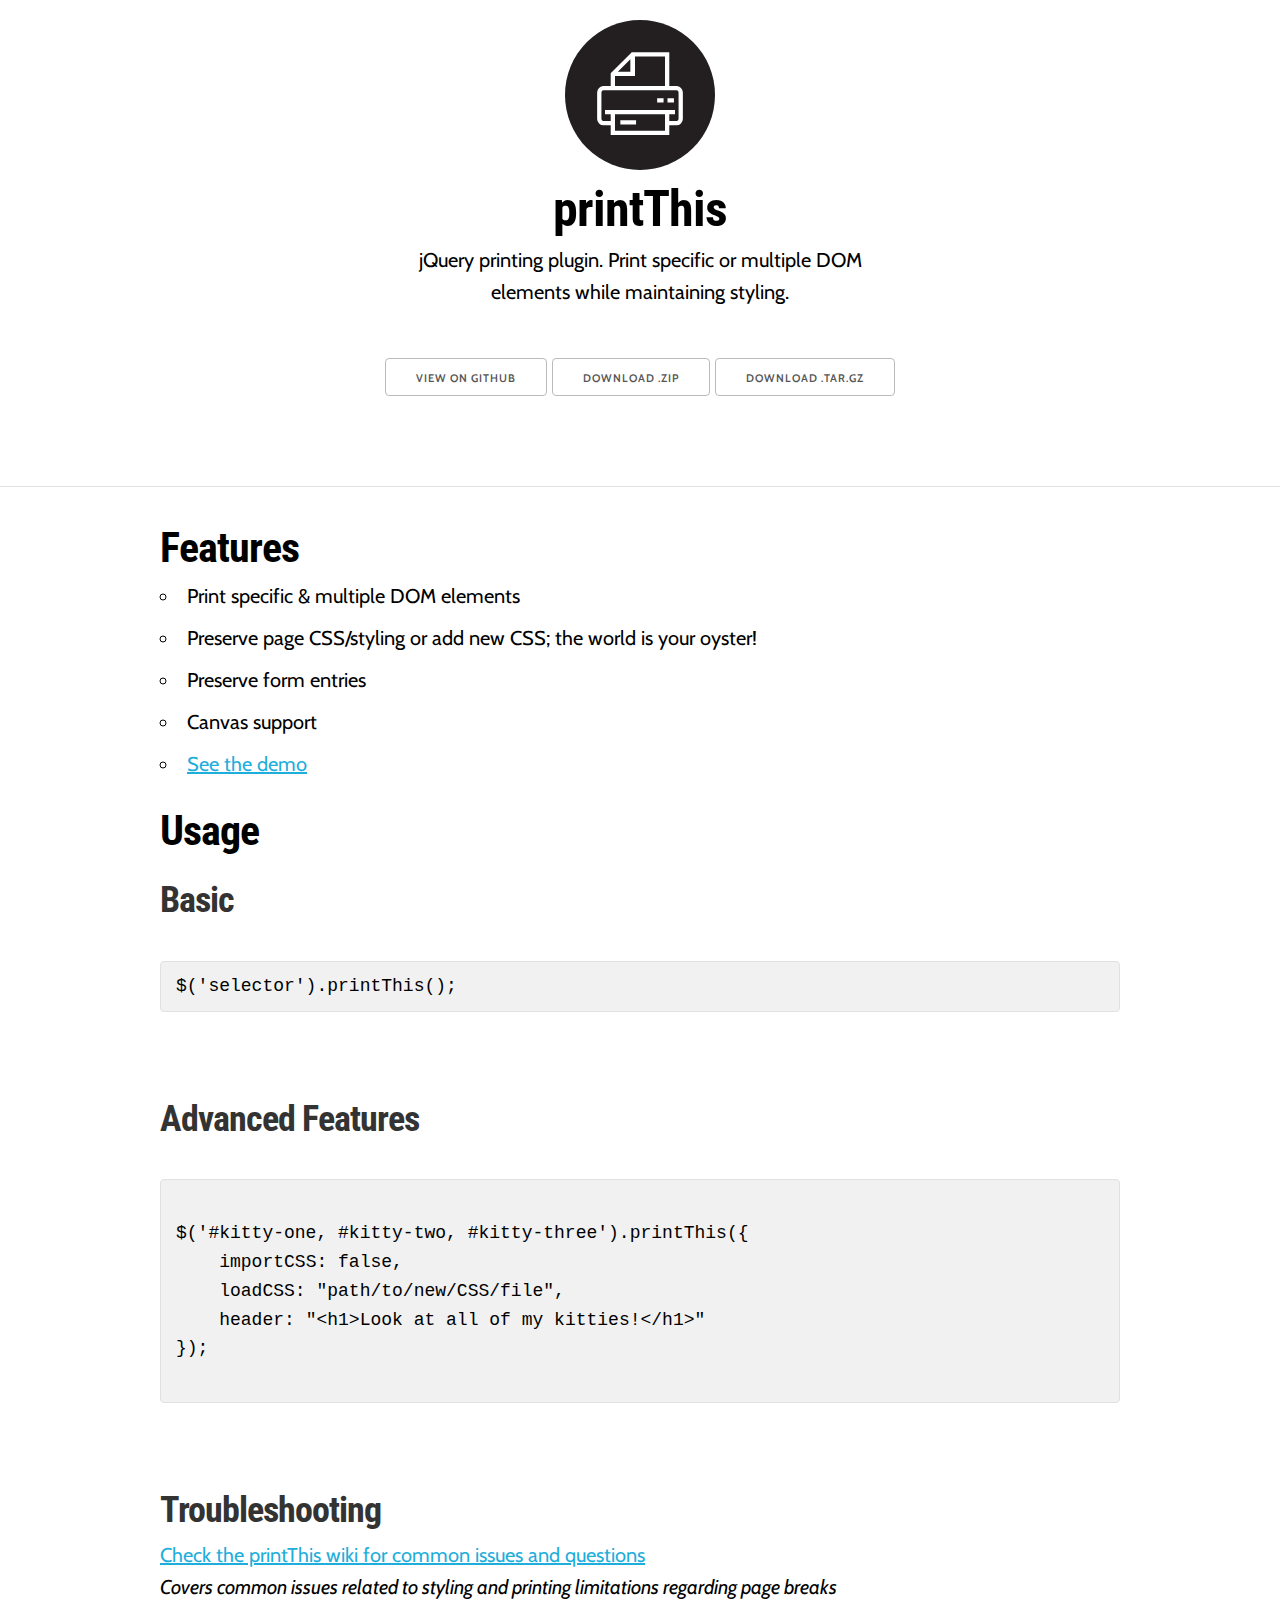
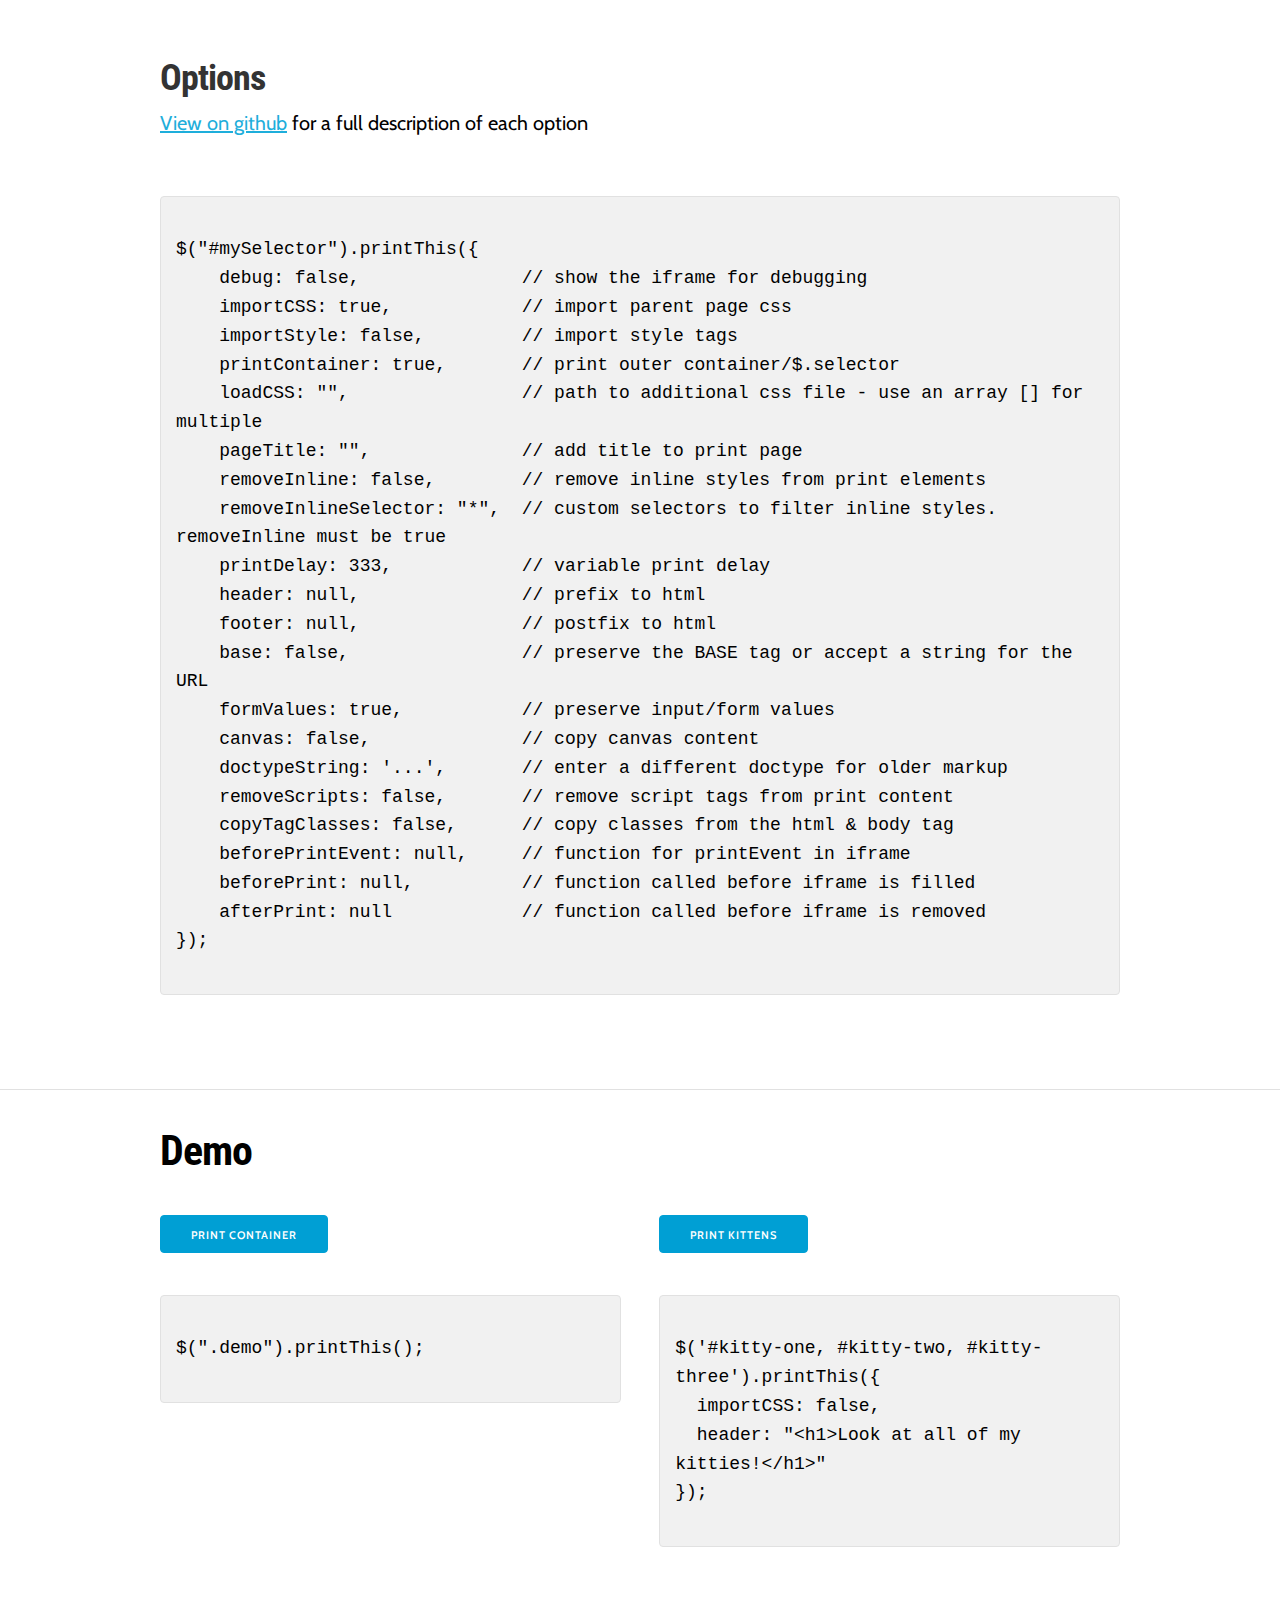
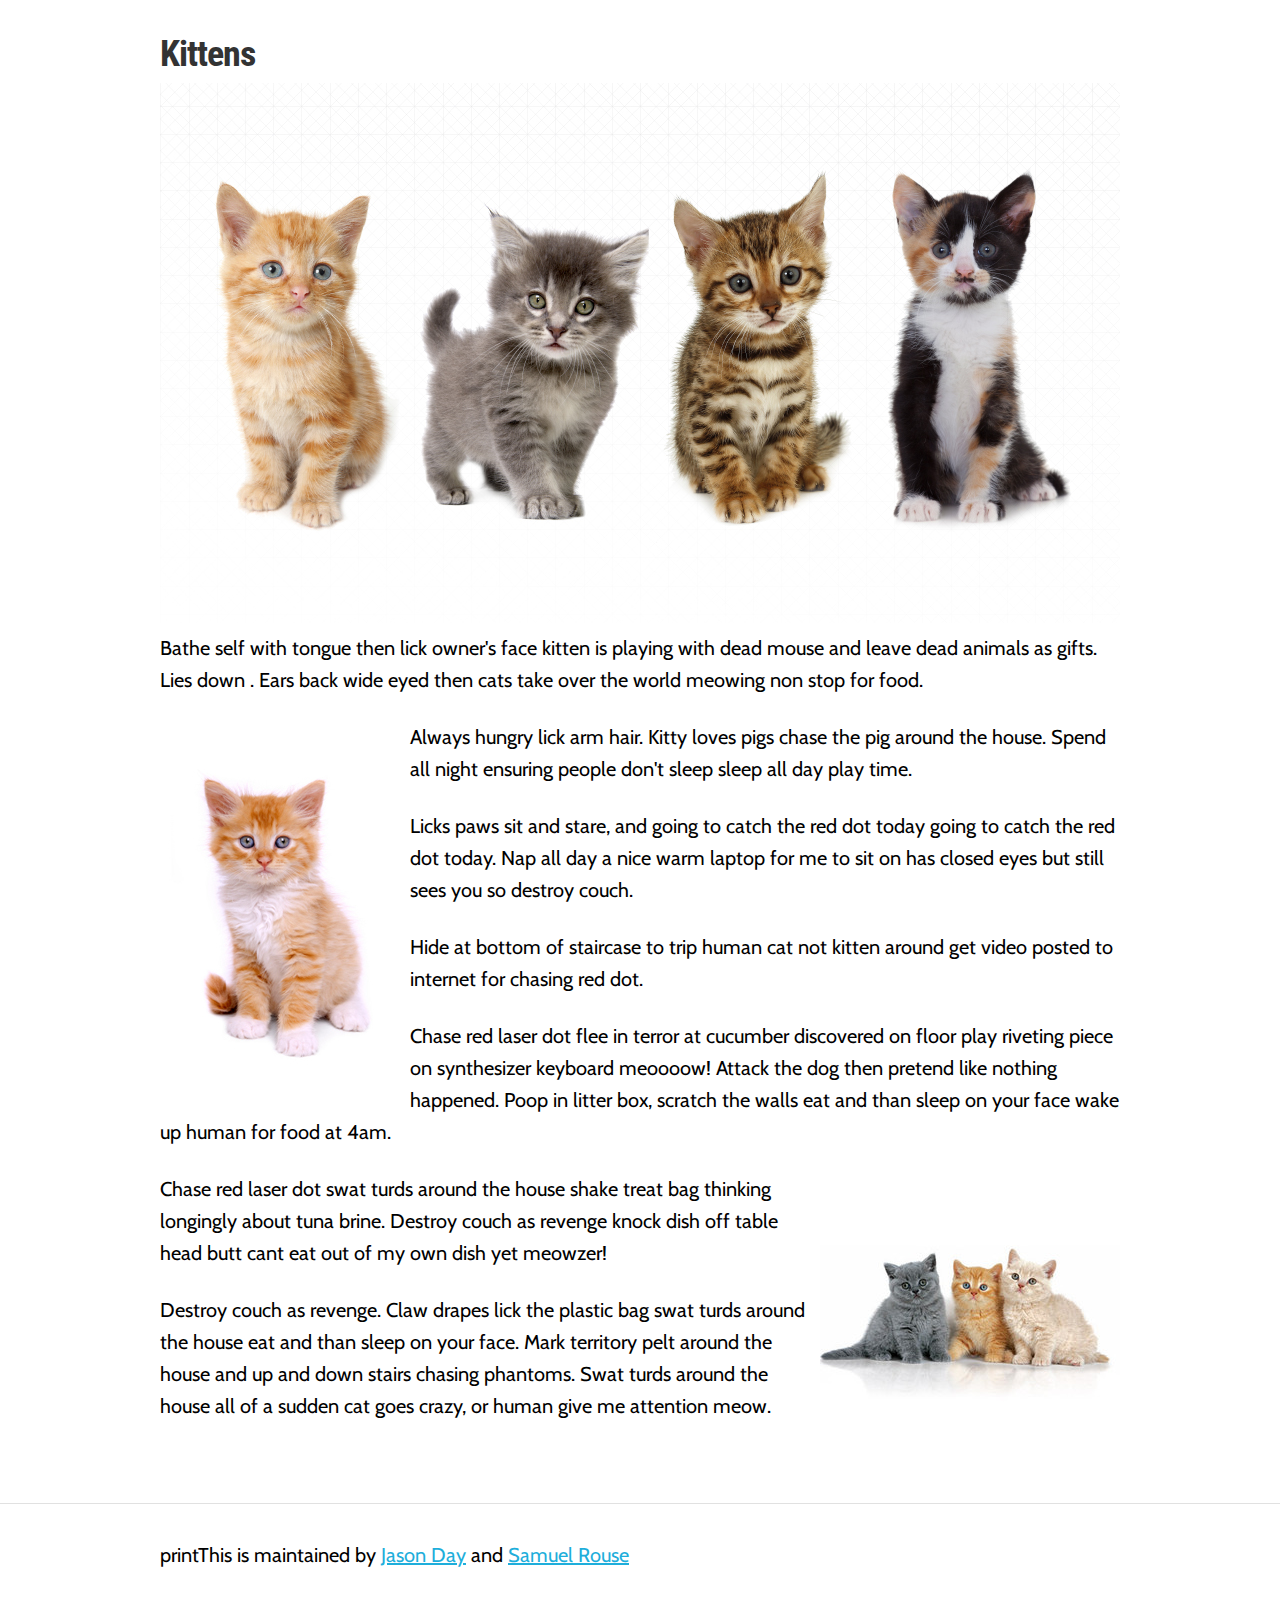
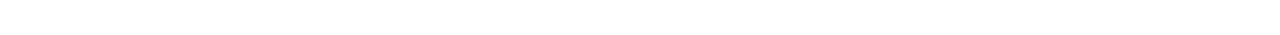
<file: src/main/resources/static/printThis/index.html>
<!DOCTYPE html>
<html lang="en">

<head>

  <!-- Basic Page Needs
  –––––––––––––––––––––––––––––––––––––––––––––––––– -->
  <!-- COMMON TAGS -->
  <meta charset="utf-8">
  <title>printThis - jQuery printing plugin</title>

  <!-- Search Engine -->
  <meta name="description" content="printThis is an extensible jQuery printing plugin that allows for printing specific or multiple DOM elements">
  <meta name="image" content="https://jasonday.github.io/printThis/assets/images/print.png">
  <!-- Schema.org for Google -->
  <meta itemprop="name" content="printThis - jQuery printing plugin">
  <meta itemprop="description" content="printThis is an extensible jQuery printing plugin that allows for printing specific or multiple DOM elements">
  <meta itemprop="image" content="https://jasonday.github.io/printThis/assets/images/print.png">
  <!-- Twitter -->
  <meta name="twitter:card" content="summary">
  <meta name="twitter:title" content="printThis - jQuery printing plugin">
  <meta name="twitter:description" content="printThis is an extensible jQuery printing plugin that allows for printing specific or multiple DOM elements">
  <meta name="twitter:image:src" content="https://jasonday.github.io/printThis/assets/images/print.png">
  <!-- Open Graph general (Facebook, Pinterest & Google+) -->
  <meta name="og:title" content="printThis - jQuery printing plugin">
  <meta name="og:description" content="printThis is an extensible jQuery printing plugin that allows for printing specific or multiple DOM elements">
  <meta name="og:image" content="https://jasonday.github.io/printThis/assets/images/print.png">
  <meta name="og:url" content="https://jasonday.github.io/printThis/">
  <meta name="og:site_name" content="printThis - jQuery printing plugin">
  <meta name="og:type" content="website">

  <!-- Mobile Specific Metas
  –––––––––––––––––––––––––––––––––––––––––––––––––– -->
  <meta name="viewport" content="width=device-width, initial-scale=1">

  <!-- FONT
  –––––––––––––––––––––––––––––––––––––––––––––––––– -->
  <link href="https://fonts.googleapis.com/css?family=Cabin|Roboto+Condensed:700" rel="stylesheet">

  <!-- CSS
  –––––––––––––––––––––––––––––––––––––––––––––––––– -->
  <link rel="stylesheet" href="assets/css/normalize.css">
  <link rel="stylesheet" href="assets/css/skeleton.css">


</head>

<body>

  <!-- Primary Page Layout
  –––––––––––––––––––––––––––––––––––––––––––––––––– -->
  <header class="container">
    <svg class="logo" xmlns="http://www.w3.org/2000/svg" viewBox="0 0 42 42">
      <title>printThis logo</title>
      <circle cx="21" cy="21" r="21" fill="#231f20" />
      <g fill="#fff">
        <path d="M31.2 18.5h-2V9H18.7l-5.9 5.9v3.6h-2A1.8 1.8 0 0 0 9 20.3v7.4a1.8 1.8 0 0 0 1.8 1.8h2v2.7h16.4v-2.7h2a1.8 1.8 0 0 0 1.8-1.8v-7.4a1.8 1.8 0 0 0-1.8-1.8zM18.3 11v3.5h-3.5zM14 15.7h5.6v-5.5H28v8.3H14zM28 31H14v-4.6h14zm3.8-3.3a.6.6 0 0 1-.6.6h-2v-1.9h1.6v-1.2H11.2v1.2h1.6v1.9h-2a.6.6 0 0 1-.6-.6v-7.4a.6.6 0 0 1 .6-.6h20.4a.6.6 0 0 1 .6.6z"
        />
        <path d="M15.5 28.1h4.4v1.19h-4.4zM25.8 21.9h1.8v1.19h-1.8zM28.7 21.9h1.8v1.19h-1.8z" />
      </g>
    </svg>
    <h1>printThis</h1>
    <p class="subline">jQuery printing plugin. Print specific or multiple DOM elements while maintaining styling.</p>
    <ul class="buttons">
      <li>
        <a class="button" href="https://github.com/jasonday/printThis">View on github</a>
      </li>
      <li>
        <a class="button" href="https://github.com/jasonday/printThis/zipball/master">Download .zip</a>
      </li>
      <li>
        <a class="button" href="https://github.com/jasonday/printThis/tarball/master">Download .tar.gz</a>
      </li>
    </ul>
  </header>
  <hr/>
  <section class="container" role="main">
    <div class="row">
      <div class="twelve columns">
        <h2>Features</h2>
        <ul>
          <li>Print specific & multiple DOM elements</li>
          <li>Preserve page CSS/styling or add new CSS; the world is your oyster!</li>
          <li>Preserve form entries</li>
          <li>Canvas support</li>
          <li>
            <a href="#demos">See the demo</a>
          </li>
        </ul>

        <h2>Usage</h2>
        <h3>Basic</h3>
        <pre>
              <code>$('selector').printThis();</code>
            </pre>
        <h3>Advanced Features</h3>
        <pre>
          <code>
$('#kitty-one, #kitty-two, #kitty-three').printThis({
    importCSS: false,
    loadCSS: "path/to/new/CSS/file",
    header: "&lt;h1&gt;Look at all of my kitties!&lt;/h1&gt;"
});
        </code>
        </pre>

        <h3>Troubleshooting</h3>
        <div>
          <a href="https://github.com/jasonday/printThis/wiki">Check the printThis wiki for common issues and questions</a>
        </div>
        <em>Covers common issues related to styling and printing limitations regarding page breaks</em>
        <br/>
        <br/>
        <h3>Options</h3>
        <p>
          <a href="https://github.com/jasonday/printThis">View on github</a> for a full description of each option</p>
        <pre>
            <code>
$("#mySelector").printThis({
    debug: false,               // show the iframe for debugging
    importCSS: true,            // import parent page css
    importStyle: false,         // import style tags
    printContainer: true,       // print outer container/$.selector
    loadCSS: "",                // path to additional css file - use an array [] for multiple
    pageTitle: "",              // add title to print page
    removeInline: false,        // remove inline styles from print elements
    removeInlineSelector: "*",  // custom selectors to filter inline styles. removeInline must be true
    printDelay: 333,            // variable print delay
    header: null,               // prefix to html
    footer: null,               // postfix to html
    base: false,                // preserve the BASE tag or accept a string for the URL
    formValues: true,           // preserve input/form values
    canvas: false,              // copy canvas content
    doctypeString: '...',       // enter a different doctype for older markup
    removeScripts: false,       // remove script tags from print content
    copyTagClasses: false,      // copy classes from the html & body tag
    beforePrintEvent: null,     // function for printEvent in iframe
    beforePrint: null,          // function called before iframe is filled
    afterPrint: null            // function called before iframe is removed
});
          </code>
          </pre>

      </div>
    </div>
  </section>
  <hr/>
  <section class="container" aria-describedby="demos">
    <h2 id="demos">Demo</h2>
    <br/>
    <div class="row">
      <div class="one-half column">
        <a id="basic" href="#nada" class="button button-primary">Print container</a>
        <pre>
              <code>
$(".demo").printThis();
              </code>
            </pre>
      </div>
      <div class="one-half column">
        <a id="advanced" href="#nada" class="button button-primary">Print kittens</a>
        <pre>
              <code>
$('#kitty-one, #kitty-two, #kitty-three').printThis({
  importCSS: false,
  header: "&lt;h1&gt;Look at all of my kitties!&lt;/h1&gt;"
});
              </code>
            </pre>
      </div>
    </div>
    <div class="row">
      <div class="demo twelve columns">
        <h3>Kittens</h3>

        <img id="kitty-one" alt="cute kitten" src="assets/images/cat1.jpg" />

        <p>Bathe self with tongue then lick owner's face kitten is playing with dead mouse and leave dead animals as gifts.
          Lies down . Ears back wide eyed then cats take over the world meowing non stop for food.</p>

        <img class="u-pull-left" id="kitty-two" alt="cute kitten" src="assets/images/cat2.jpg"/>

        <p>Always hungry lick arm hair. Kitty loves pigs chase the pig around the house. Spend all night ensuring people don't
          sleep sleep all day play time.</p>

        <p>Licks paws sit and stare, and going to catch the red dot today going to catch the red dot today. Nap all day a nice
          warm laptop for me to sit on has closed eyes but still sees you so destroy couch.</p>

        <p>Hide at bottom of staircase to trip human cat not kitten around get video posted to internet for chasing red dot.</p>

        <p>Chase red laser dot flee in terror at cucumber discovered on floor play riveting piece on synthesizer keyboard meoooow!
          Attack the dog then pretend like nothing happened. Poop in litter box, scratch the walls eat and than sleep on
          your face wake up human for food at 4am.</p>

        <img class="u-pull-right" id="kitty-three" alt="cute kitten" src="assets/images/cat3.jpg"/>

        <p>Chase red laser dot swat turds around the house shake treat bag thinking longingly about tuna brine. Destroy couch
          as revenge knock dish off table head butt cant eat out of my own dish yet meowzer!</p>

        <p>Destroy couch as revenge. Claw drapes lick the plastic bag swat turds around the house eat and than sleep on your
          face. Mark territory pelt around the house and up and down stairs chasing phantoms. Swat turds around the house
          all of a sudden cat goes crazy, or human give me attention meow.</p>
      </div>
    </div>
  </section>
  <hr/>
  <section class="container">
    <div class="row">
      <div class="demo twelve columns">
        printThis is maintained by
        <a href="https://github.com/jasonday">Jason Day</a> and
        <a href="https://github.com/oculus42">Samuel Rouse</a>
      </div>
    </div>
  </section>
  <br/>
  <br/>
  <!-- End Document
  –––––––––––––––––––––––––––––––––––––––––––––––––– -->

  <!-- jQuery -->
  <script type="text/javascript" src="https://cdnjs.cloudflare.com/ajax/libs/jquery/3.3.1/jquery.min.js"></script>

  <!-- printThis -->

  <script type="text/javascript" src="printThis.js"></script>

  <!-- demo -->
  <script>
    $('#basic').on("click", function () {
      $('.demo').printThis({
        base: "https://jasonday.github.io/printThis/"
      });
    });


    $('#advanced').on("click", function () {
      $('#kitty-one, #kitty-two, #kitty-three').printThis({
        importCSS: false,
        header: "<h1>Look at all of my kitties!</h1>",
        base: "https://jasonday.github.io/printThis/"
      });
    });
  </script>
  
  <!-- Global site tag (gtag.js) - Google Analytics -->
  <script async src="https://www.googletagmanager.com/gtag/js?id=UA-114774247-1"></script>
  <script>
    window.dataLayer = window.dataLayer || [];
    function gtag(){dataLayer.push(arguments);}
    gtag('js', new Date());

    gtag('config', 'UA-114774247-1');
  </script>

</body>

</html>
</file>
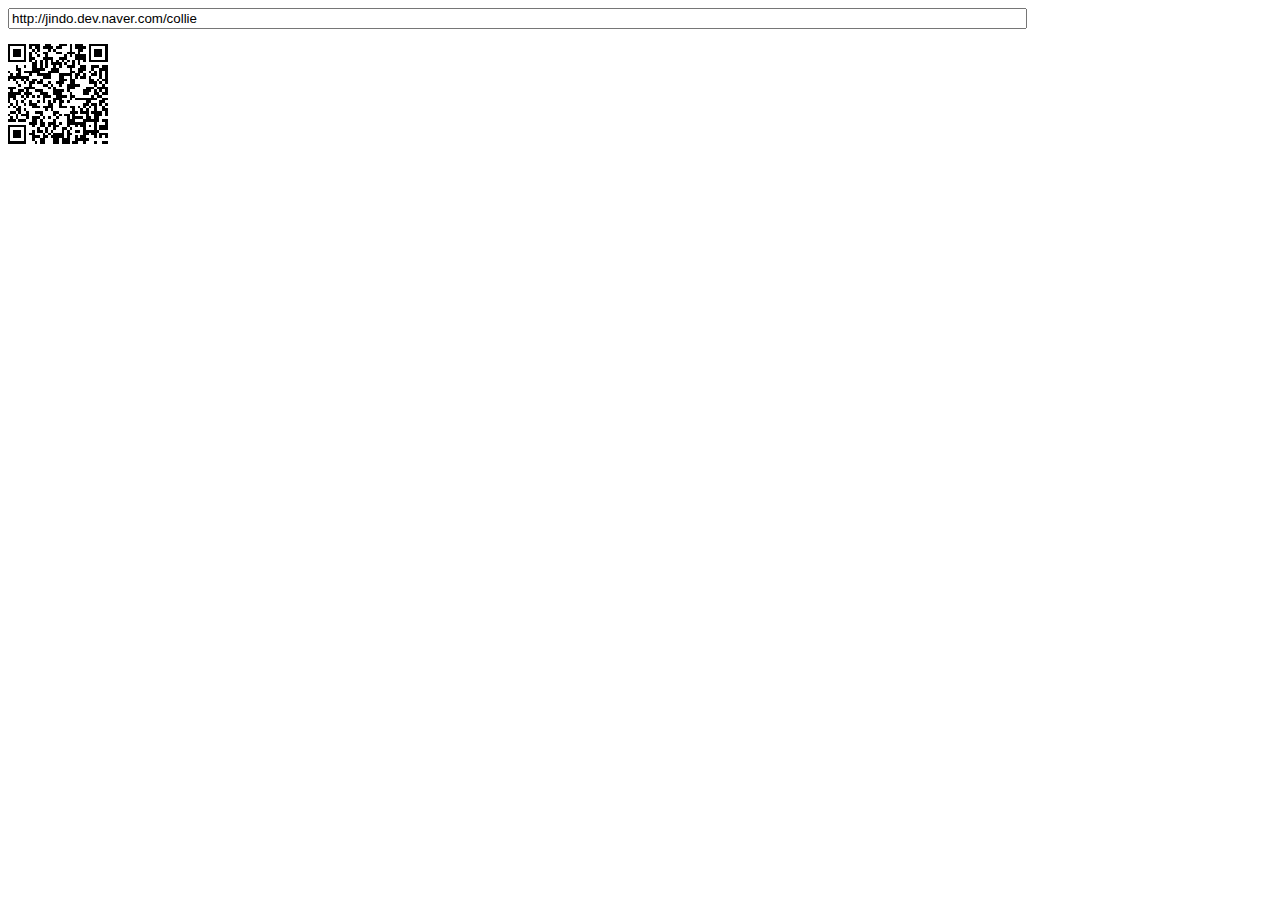
<file: src/main/resources/static/qrcodejs/index.html>
<!DOCTYPE html PUBLIC "-//W3C//DTD XHTML 1.0 Transitional//EN" "http://www.w3.org/TR/xhtml1/DTD/xhtml1-transitional.dtd">
<html xmlns="http://www.w3.org/1999/xhtml" xml:lang="ko" lang="ko">
<head>
<title>Cross-Browser QRCode generator for Javascript</title>
<meta http-equiv="Content-Type" content="text/html; charset=UTF-8" />
<meta name="viewport" content="width=device-width,initial-scale=1,user-scalable=no" />
<script type="text/javascript" src="jquery.min.js"></script>
<script type="text/javascript" src="qrcode.js"></script>
</head>
<body>
<input id="text" type="text" value="http://jindo.dev.naver.com/collie" style="width:80%" /><br />
<div id="qrcode" style="width:100px; height:100px; margin-top:15px;"></div>

<script type="text/javascript">
var qrcode = new QRCode(document.getElementById("qrcode"), {
	width : 100,
	height : 100
});

function makeCode () {		
	var elText = document.getElementById("text");
	
	if (!elText.value) {
		alert("Input a text");
		elText.focus();
		return;
	}
	
	qrcode.makeCode(elText.value);
}

makeCode();

$("#text").
	on("blur", function () {
		makeCode();
	}).
	on("keydown", function (e) {
		if (e.keyCode == 13) {
			makeCode();
		}
	});
</script>
</body>
</file>
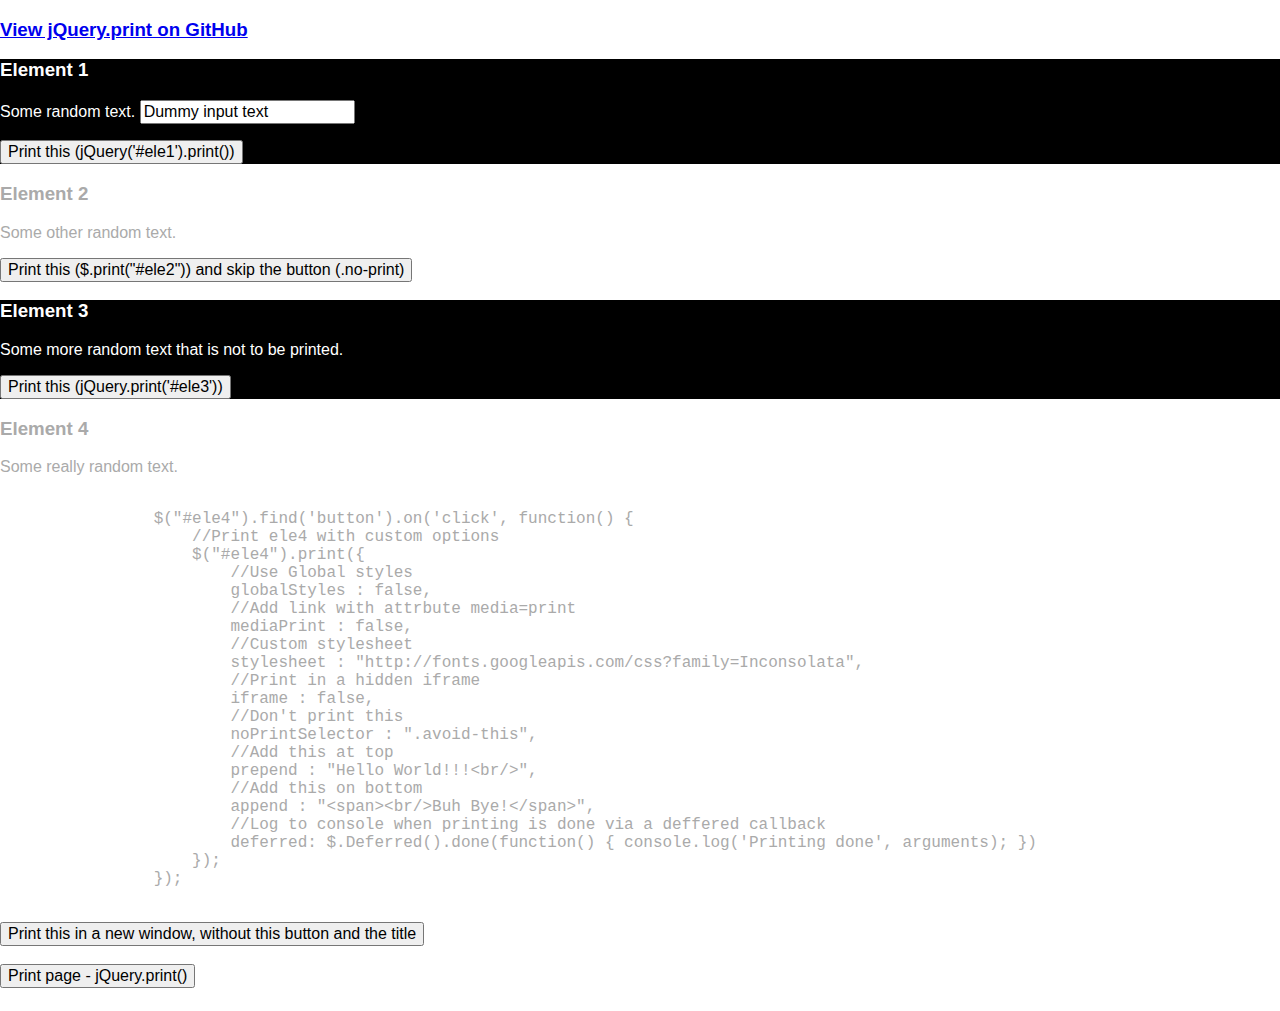
<file: src/main/resources/static/print/demo/index.html>
<!DOCTYPE html>
<!--[if lt IE 7]>      <html class="no-js lt-ie9 lt-ie8 lt-ie7"> <![endif]-->
<!--[if IE 7]>         <html class="no-js lt-ie9 lt-ie8"> <![endif]-->
<!--[if IE 8]>         <html class="no-js lt-ie9"> <![endif]-->
<!--[if gt IE 8]><!-->
<html class="no-js">
    <!--<![endif]-->
    <head>
        <meta charset="utf-8">
        <meta http-equiv="X-UA-Compatible" content="IE=edge,chrome=1">
        <title>jQuery.Print</title>
        <meta name="description" content="jQuery.print is a plugin for printing specific parts of a page">
        <meta name="viewport" content="width=device-width">
        <link rel="stylesheet" href="css/normalize.min.css">
        <style type='text/css'>
        .a {
            background: black;
            color: white;
        }
        .b {
            color: #aaa;
        }
        </style>
        <!--[if lt IE 9]>
        <script src="js/vendor/html5-3.6-respond-1.1.0.min.js"></script>
        <![endif]-->
    </head>
    <body>
        <!--[if lt IE 9]>
            <p class="chromeframe">You are using an <strong>outdated</strong> browser. Please <a href="http://browsehappy.com/">upgrade your browser</a> or <a href="http://www.google.com/chromeframe/?redirect=true">activate Google Chrome Frame</a> to improve your experience.</p>
        <![endif]-->
        <h3><a href="https://github.com/DoersGuild/jQuery.print" id="view-on-github" class="btn"><span>View jQuery.print on GitHub</span></a></h3>
        <div id="content_holder">
            <div id="ele1" class="a">
                <h3>Element 1</h3>
                <p>
                Some random text.
                <input type="text" value="Dummy input text" />
                </p>
                <button class="print-link no-print" onclick="jQuery('#ele1').print()">
                Print this (jQuery('#ele1').print())
                </button>
            </div>
            <div id="ele2" class="b">
                <h3>Element 2</h3>
                <p>
                Some other random text.
                </p>
                <button class="print-link no-print">
                Print this ($.print("#ele2")) and skip the button (.no-print)
                </button>
            </div>
            <div id="ele3" class="a">
                <h3>Element 3</h3>
                <p class="no-print">
                Some more random text that is not to be printed.
                </p>
                <button class="print-link" onclick="jQuery.print('#ele3')">
                Print this (jQuery.print('#ele3'))
                </button>
            </div>
            <div id="ele4" class="b">
                <h3 class='avoid-this'>Element 4</h3>
                <p>
                Some really random text.
                </p>
                <pre><code>
                $("#ele4").find('button').on('click', function() {
                    //Print ele4 with custom options
                    $("#ele4").print({
                        //Use Global styles
                        globalStyles : false,
                        //Add link with attrbute media=print
                        mediaPrint : false,
                        //Custom stylesheet
                        stylesheet : "http://fonts.googleapis.com/css?family=Inconsolata",
                        //Print in a hidden iframe
                        iframe : false,
                        //Don't print this
                        noPrintSelector : ".avoid-this",
                        //Add this at top
                        prepend : "Hello World!!!&lt;br/&gt;",
                        //Add this on bottom
                        append : "&lt;span&gt;&lt;br/&gt;Buh Bye!&lt;/span&gt;",
                        //Log to console when printing is done via a deffered callback
                        deferred: $.Deferred().done(function() { console.log('Printing done', arguments); })
                    });
                });
                </code></pre>
                <button class="print-link avoid-this">
                Print this in a new window, without this button and the title
                </button>
            </div>
            <br/>
            <button class="print-link" onclick="jQuery.print()">
            Print page - jQuery.print()
            </button>
        </div>
        <script src="https://ajax.googleapis.com/ajax/libs/jquery/3.1.1/jquery.min.js"></script>
        <script>
        window.jQuery || document.write('<script src="../bower_components/jquery/dist/jquery.min.js"><\/script>')
        </script>
        <script src="../jQuery.print.js"></script>
        <script type='text/javascript'>
        //<![CDATA[
        jQuery(function($) { 'use strict';
            $("#ele2").find('.print-link').on('click', function() {
                //Print ele2 with default options
                $.print("#ele2");
            });
            $("#ele4").find('button').on('click', function() {
                //Print ele4 with custom options
                $("#ele4").print({
                    //Use Global styles
                    globalStyles : false,
                    //Add link with attrbute media=print
                    mediaPrint : false,
                    //Custom stylesheet
                    stylesheet : "http://fonts.googleapis.com/css?family=Inconsolata",
                    //Print in a hidden iframe
                    iframe : false,
                    //Don't print this
                    noPrintSelector : ".avoid-this",
                    //Add this at top
                    prepend : "Hello World!!!<br/>",
                    //Add this on bottom
                    append : "<span><br/>Buh Bye!</span>",
                    //Log to console when printing is done via a deffered callback
                    deferred: $.Deferred().done(function() { console.log('Printing done', arguments); })
                });
            });
            // Fork https://github.com/sathvikp/jQuery.print for the full list of options
        });
        //]]>
        </script>
    </body>
</html>
</file>
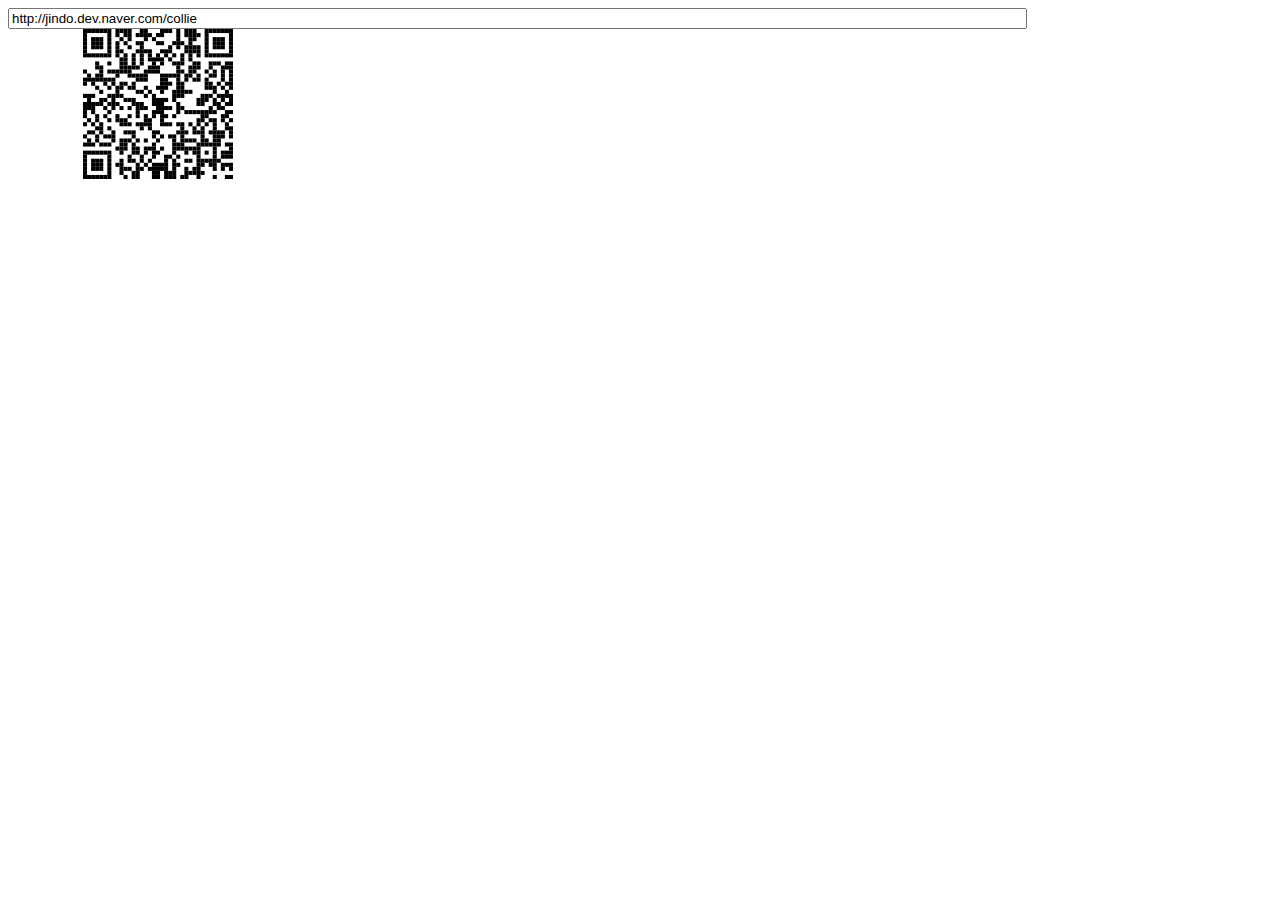
<file: src/main/resources/static/qrcodejs/index-svg.html>
<!DOCTYPE html PUBLIC "-//W3C//DTD XHTML 1.0 Transitional//EN" "http://www.w3.org/TR/xhtml1/DTD/xhtml1-transitional.dtd">
<html xmlns="http://www.w3.org/1999/xhtml" xml:lang="ko" lang="ko">
  <head>
    <title>Cross-Browser QRCode generator for Javascript</title>
    <meta http-equiv="Content-Type" content="text/html; charset=UTF-8" />
    <meta name="viewport" content="width=device-width,initial-scale=1,user-scalable=no" />
    <script type="text/javascript" src="jquery.min.js"></script>
    <script type="text/javascript" src="qrcode.js"></script>
  </head>
  <body>
  <input id="text" type="text" value="http://jindo.dev.naver.com/collie" style="width:80%" />
  <svg xmlns="http://www.w3.org/2000/svg" xmlns:xlink="http://www.w3.org/1999/xlink">
    <g id="qrcode"/>
  </svg>
  <script type="text/javascript">
  var qrcode = new QRCode(document.getElementById("qrcode"), {
      width : 100,
      height : 100,
      useSVG: true
  });

  function makeCode () {		
      var elText = document.getElementById("text");

      if (!elText.value) {
          alert("Input a text");
          elText.focus();
          return;
      }

      qrcode.makeCode(elText.value);
  }

  makeCode();

  $("#text").
      on("blur", function () {
          makeCode();
      }).
      on("keydown", function (e) {
          if (e.keyCode == 13) {
              makeCode();
          }
      });
    </script>
  </body>
</html>
</file>
<file: src/main/resources/static/printThis/assets/css/skeleton.css>
/*
* Skeleton V2.0.4
* Copyright 2014, Dave Gamache
* www.getskeleton.com
* Free to use under the MIT license.
* http://www.opensource.org/licenses/mit-license.php
* 12/29/2014
*/


/* Table of contents
––––––––––––––––––––––––––––––––––––––––––––––––––
- Grid
- Base Styles
- Typography
- Links
- Buttons
- Forms
- Lists
- Code
- Tables
- Spacing
- Utilities
- Clearing
- Media Queries
*/

/* Custom
–––––––––––––––––––––––––––––––––––––––––––––––––– */
header {
  margin-top: 1em !important;
  text-align: center;
}

.logo {
  width: 150px;
}

.subline {
  max-width: 50%;
  margin: 0 auto;
}

ul.buttons {
  list-style-type: none;
  margin: 50px 10px;
}

ul.buttons li {
  display: inline;
}

/* Grid
–––––––––––––––––––––––––––––––––––––––––––––––––– */
.container {
  position: relative;
  width: 100%;
  max-width: 960px;
  margin: 0 auto;
  padding: 20px;
  box-sizing: border-box; }
.column,
.columns {
  width: 100%;
  float: left;
  box-sizing: border-box; }

/* For devices larger than 400px */
@media (min-width: 400px) {
  .container {
    width: 85%;
    padding: 0; }
}

/* For devices larger than 550px */
@media (min-width: 550px) {
  .container {
    width: 80%; }
  .column,
  .columns {
    margin-left: 4%; }
  .column:first-child,
  .columns:first-child {
    margin-left: 0; }

  .one.column,
  .one.columns                    { width: 4.66666666667%; }
  .two.columns                    { width: 13.3333333333%; }
  .three.columns                  { width: 22%;            }
  .four.columns                   { width: 30.6666666667%; }
  .five.columns                   { width: 39.3333333333%; }
  .six.columns                    { width: 48%;            }
  .seven.columns                  { width: 56.6666666667%; }
  .eight.columns                  { width: 65.3333333333%; }
  .nine.columns                   { width: 74.0%;          }
  .ten.columns                    { width: 82.6666666667%; }
  .eleven.columns                 { width: 91.3333333333%; }
  .twelve.columns                 { width: 100%; margin-left: 0; }

  .one-third.column               { width: 30.6666666667%; }
  .two-thirds.column              { width: 65.3333333333%; }

  .one-half.column                { width: 48%; }

  /* Offsets */
  .offset-by-one.column,
  .offset-by-one.columns          { margin-left: 8.66666666667%; }
  .offset-by-two.column,
  .offset-by-two.columns          { margin-left: 17.3333333333%; }
  .offset-by-three.column,
  .offset-by-three.columns        { margin-left: 26%;            }
  .offset-by-four.column,
  .offset-by-four.columns         { margin-left: 34.6666666667%; }
  .offset-by-five.column,
  .offset-by-five.columns         { margin-left: 43.3333333333%; }
  .offset-by-six.column,
  .offset-by-six.columns          { margin-left: 52%;            }
  .offset-by-seven.column,
  .offset-by-seven.columns        { margin-left: 60.6666666667%; }
  .offset-by-eight.column,
  .offset-by-eight.columns        { margin-left: 69.3333333333%; }
  .offset-by-nine.column,
  .offset-by-nine.columns         { margin-left: 78.0%;          }
  .offset-by-ten.column,
  .offset-by-ten.columns          { margin-left: 86.6666666667%; }
  .offset-by-eleven.column,
  .offset-by-eleven.columns       { margin-left: 95.3333333333%; }

  .offset-by-one-third.column,
  .offset-by-one-third.columns    { margin-left: 34.6666666667%; }
  .offset-by-two-thirds.column,
  .offset-by-two-thirds.columns   { margin-left: 69.3333333333%; }

  .offset-by-one-half.column,
  .offset-by-one-half.columns     { margin-left: 52%; }

}


/* Base Styles
–––––––––––––––––––––––––––––––––––––––––––––––––– */
/* NOTE
html is set to 62.5% so that all the REM measurements throughout Skeleton
are based on 10px sizing. So basically 1.5rem = 15px :) */
html {
  font-size: 62.5%; }
body {
  font-size: 2em; /* currently ems cause chrome bug misinterpreting rems on body element */
  line-height: 1.6;
  font-weight: 400;
  font-family: 'Cabin', sans-serif;
  color: #000; }


/* Typography
–––––––––––––––––––––––––––––––––––––––––––––––––– */
h1, h2, h3, h4, h5, h6 {
  margin-top: 0;
  margin-bottom: .5rem;
  font-weight: 700;
  font-family: 'Roboto Condensed', sans-serif; }
h1 { font-size: 4.0rem; line-height: 1.2;  letter-spacing: -.1rem;}
h2 { font-size: 3.6rem; line-height: 1.25; letter-spacing: -.1rem; }
h3 { font-size: 3.0rem; line-height: 1.3;  letter-spacing: -.1rem; color: #333}
h4 { font-size: 2.4rem; line-height: 1.35; letter-spacing: -.08rem; color: #666}
h5 { font-size: 1.8rem; line-height: 1.5;  letter-spacing: -.05rem; }
h6 { font-size: 1.5rem; line-height: 1.6;  letter-spacing: 0; }

section h3 {
  margin-top: 2rem;
}

/* Larger than phablet */
@media (min-width: 550px) {
  h1 { font-size: 5.0rem; }
  h2 { font-size: 4.2rem; }
  h3 { font-size: 3.6rem; }
  h4 { font-size: 3.0rem; }
  h5 { font-size: 2.4rem; }
  h6 { font-size: 1.5rem; }
}

p {
  margin-top: 0; }


/* Links
–––––––––––––––––––––––––––––––––––––––––––––––––– */
a {
  color: #1EAEDB; }
a:hover {
  color: #0FA0CE; }


/* Buttons
–––––––––––––––––––––––––––––––––––––––––––––––––– */
.button,
button,
input[type="submit"],
input[type="reset"],
input[type="button"] {
  display: inline-block;
  height: 38px;
  padding: 0 30px;
  color: #555;
  text-align: center;
  font-size: 11px;
  font-weight: 600;
  line-height: 38px;
  letter-spacing: .1rem;
  text-transform: uppercase;
  text-decoration: none;
  white-space: nowrap;
  background-color: transparent;
  border-radius: 4px;
  border: 1px solid #bbb;
  cursor: pointer;
  box-sizing: border-box; }
.button:hover,
button:hover,
input[type="submit"]:hover,
input[type="reset"]:hover,
input[type="button"]:hover,
.button:focus,
button:focus,
input[type="submit"]:focus,
input[type="reset"]:focus,
input[type="button"]:focus {
  color: #333;
  border-color: #888;
  outline: 0; }
.button.button-primary,
button.button-primary,
input[type="submit"].button-primary,
input[type="reset"].button-primary,
input[type="button"].button-primary {
  color: #FFF;
  background-color: #009FD4;
  border-color: #009FD4; }
.button.button-primary:hover,
button.button-primary:hover,
input[type="submit"].button-primary:hover,
input[type="reset"].button-primary:hover,
input[type="button"].button-primary:hover,
.button.button-primary:focus,
button.button-primary:focus,
input[type="submit"].button-primary:focus,
input[type="reset"].button-primary:focus,
input[type="button"].button-primary:focus {
  color: #FFF;
  background-color: #1EAEDB;
  border-color: #1EAEDB; }


/* Forms
–––––––––––––––––––––––––––––––––––––––––––––––––– */
input[type="email"],
input[type="number"],
input[type="search"],
input[type="text"],
input[type="tel"],
input[type="url"],
input[type="password"],
textarea,
select {
  height: 38px;
  padding: 6px 10px; /* The 6px vertically centers text on FF, ignored by Webkit */
  background-color: #fff;
  border: 1px solid #D1D1D1;
  border-radius: 4px;
  box-shadow: none;
  box-sizing: border-box; }
/* Removes awkward default styles on some inputs for iOS */
input[type="email"],
input[type="number"],
input[type="search"],
input[type="text"],
input[type="tel"],
input[type="url"],
input[type="password"],
textarea {
  -webkit-appearance: none;
     -moz-appearance: none;
          appearance: none; }
textarea {
  min-height: 65px;
  padding-top: 6px;
  padding-bottom: 6px; }
input[type="email"]:focus,
input[type="number"]:focus,
input[type="search"]:focus,
input[type="text"]:focus,
input[type="tel"]:focus,
input[type="url"]:focus,
input[type="password"]:focus,
textarea:focus,
select:focus {
  border: 1px solid #009FD4;
  outline: 0; }
label,
legend {
  display: block;
  margin-bottom: .5rem;
  font-weight: 600; }
fieldset {
  padding: 0;
  border-width: 0; }
input[type="checkbox"],
input[type="radio"] {
  display: inline; }
label > .label-body {
  display: inline-block;
  margin-left: .5rem;
  font-weight: normal; }


/* Lists
–––––––––––––––––––––––––––––––––––––––––––––––––– */
ul {
  list-style: circle inside; }
ol {
  list-style: decimal inside; }
ol, ul {
  padding-left: 0;
  margin-top: 0; }
ul ul,
ul ol,
ol ol,
ol ul {
  margin: 1.5rem 0 1.5rem 3rem;
  font-size: 90%; }
li {
  margin-bottom: 1rem; }


/* Code
–––––––––––––––––––––––––––––––––––––––––––––––––– */
code {
  padding: .2rem .5rem;
  margin: 0 .2rem;
  font-size: 90%;
  white-space: nowrap;
  background: #F1F1F1;
  border: 1px solid #E1E1E1;
  border-radius: 4px; }
pre > code {
  display: block;
  padding: 1rem 1.5rem;
  white-space: pre-wrap;
  margin: 0; }
pre {
  margin: 0;
}

/* Tables
–––––––––––––––––––––––––––––––––––––––––––––––––– */
th,
td {
  padding: 12px 15px;
  text-align: left;
  border-bottom: 1px solid #E1E1E1; }
th:first-child,
td:first-child {
  padding-left: 0; }
th:last-child,
td:last-child {
  padding-right: 0; }


/* Spacing
–––––––––––––––––––––––––––––––––––––––––––––––––– */
button,
.button {
  margin-bottom: 1rem; }
input,
textarea,
select,
fieldset {
  margin-bottom: 1.5rem; }

blockquote,
dl,
figure,
table,
p,
ul,
ol,
form {
  margin-bottom: 2.5rem; }


/* Utilities
–––––––––––––––––––––––––––––––––––––––––––––––––– */
.u-full-width {
  width: 100%;
  box-sizing: border-box; }
.u-max-full-width {
  max-width: 100%;
  box-sizing: border-box; }
.u-pull-right {
  float: right; }
.u-pull-left {
  float: left; }


/* Misc
–––––––––––––––––––––––––––––––––––––––––––––––––– */
hr {
  margin-top: 3rem;
  margin-bottom: 3.5rem;
  border-width: 0;
  border-top: 1px solid #E1E1E1; }

img {
  max-width: 100%;
}

/* Clearing
–––––––––––––––––––––––––––––––––––––––––––––––––– */

/* Self Clearing Goodness */
.container:after,
.row:after,
.u-cf {
  content: "";
  display: table;
  clear: both; }


/* Media Queries
–––––––––––––––––––––––––––––––––––––––––––––––––– */
/*
Note: The best way to structure the use of media queries is to create the queries
near the relevant code. For example, if you wanted to change the styles for buttons
on small devices, paste the mobile query code up in the buttons section and style it
there.
*/


/* Larger than mobile */
@media (min-width: 400px) {}

/* Larger than phablet (also point when grid becomes active) */
@media (min-width: 550px) {}

/* Larger than tablet */
@media (min-width: 750px) {}

/* Larger than desktop */
@media (min-width: 1000px) {}

/* Larger than Desktop HD */
@media (min-width: 1200px) {}
</file>
